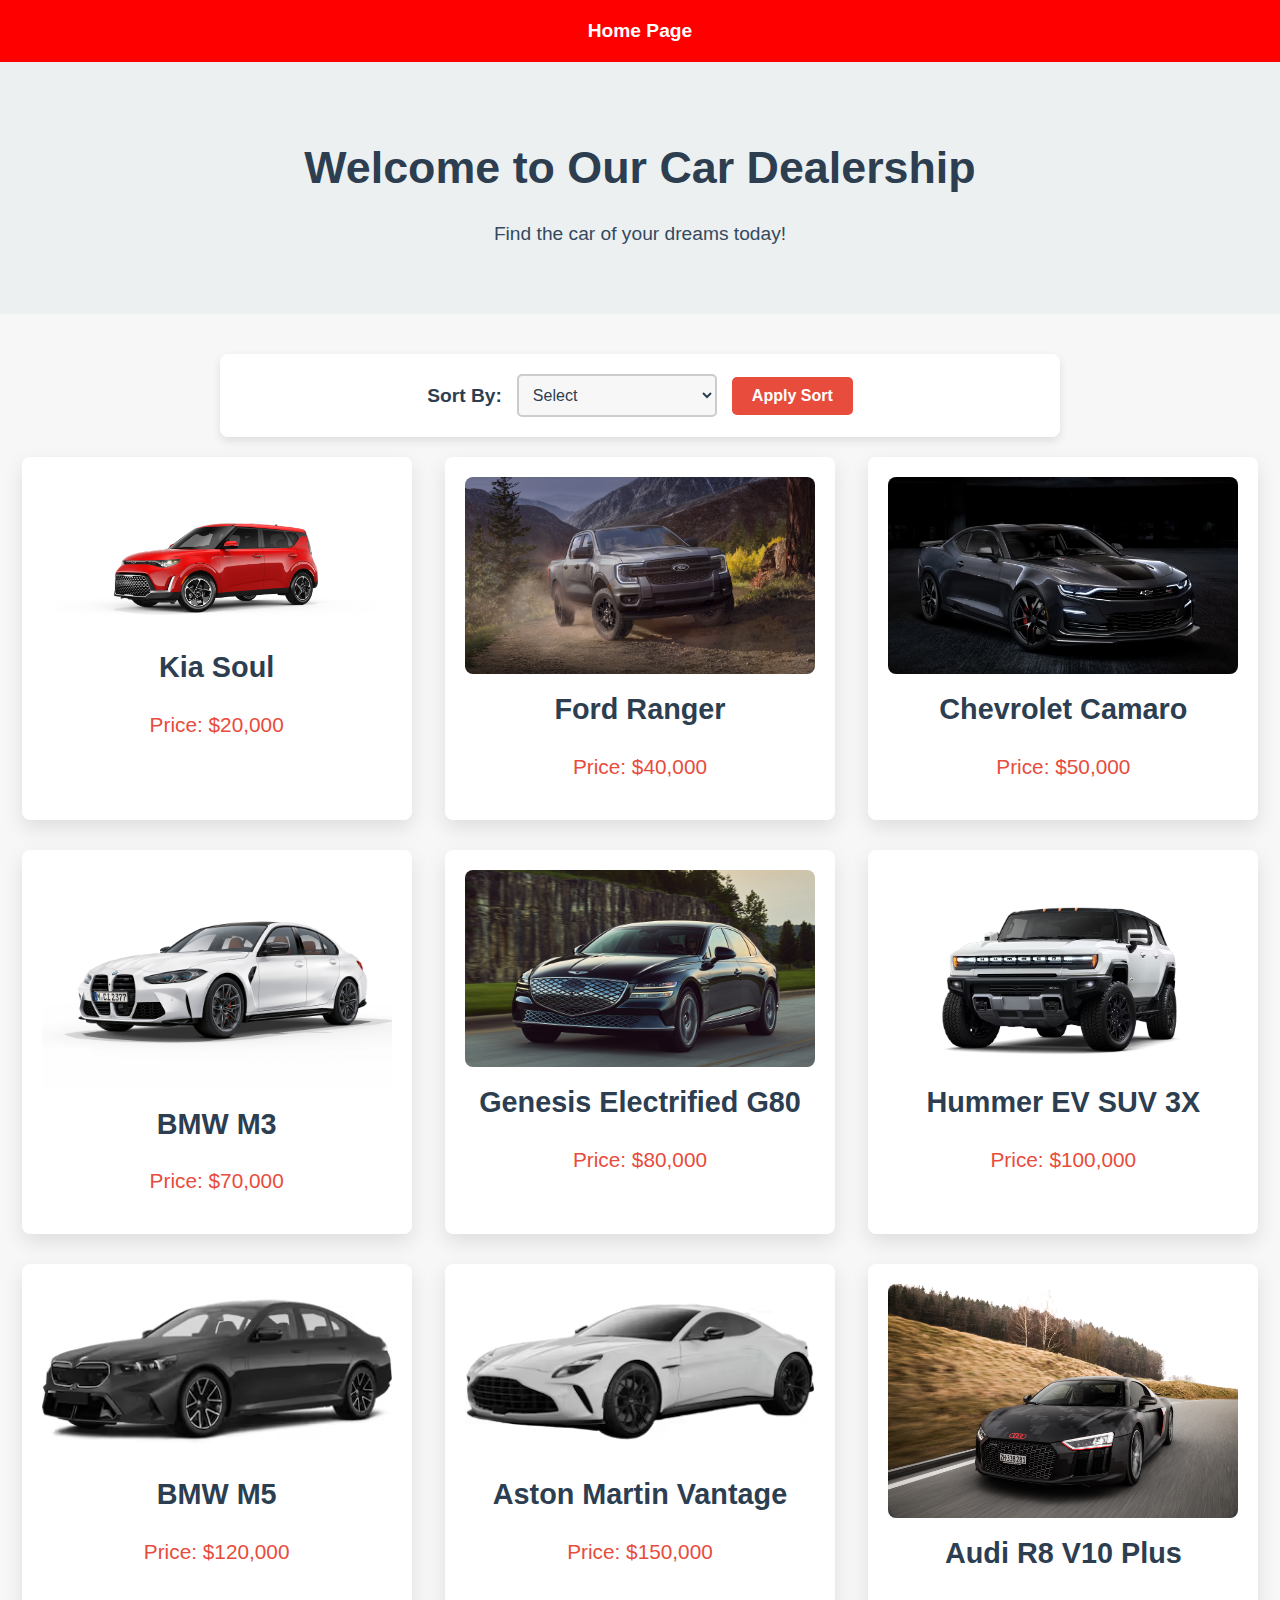
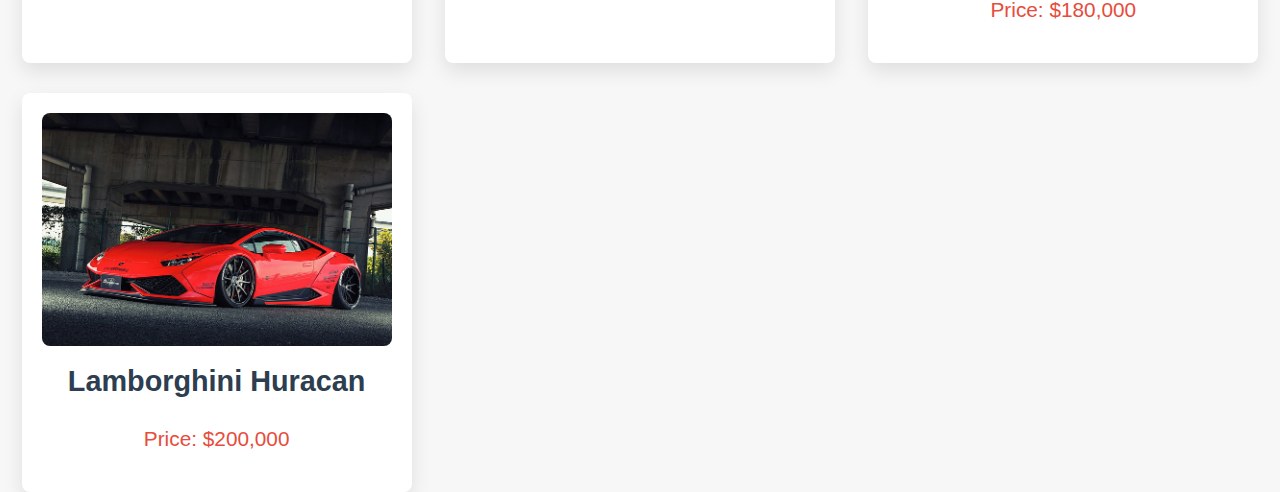
<file: CarListing/car-listings.html>
<!DOCTYPE html>
<html lang="en">
<head>
    <meta charset="UTF-8">
    <meta name="viewport" content="width=device-width, initial-scale=1.0">
    <title>Car Listings</title>
    <link rel="stylesheet" href="styles.css">
    <script src="script.js" defer></script>
</head>

<body>
    
    <header>
        <nav>
            <ul>
                <li><a href="../homepage/homepage.html">Home Page</a></li>
            </ul>
        </nav>
    </header>

    <section class="hero">
        <h1>Welcome to Our Car Dealership</h1>
        <p>Find the car of your dreams today!</p>
    </section>
    
    <section class="filter-bar">
        <label for="sortBy">Sort By:</label>
        <select id="sortBy">
            <option value="default">Select</option>
            <option value="priceLowToHigh">Price: Low to High</option>
            <option value="priceHighToLow">Price: High to Low</option>
            <option value="yearNewToOld">Year: New to Old</option>
            <option value="yearOldToNew">Year: Old to New</option>
        </select>
        <button id="applySort">Apply Sort</button>
    </section>
    
    
    

    
    <section class="car-listings">
        <div class="car">
            <img src="./Cars Images/Kia Soul.png" alt="Kia Soul">
            <h3>Kia Soul</h3>
            <p>Price: $20,000</p>
            <div class="car-details">
                <h4>Details</h4>
                <p>Color: Red</p>
                <p>Year: 2023</p>
                <p>Mileage: 8,000 miles</p>
                <p>Fuel Type: Gasoline</p>
            </div>
        </div>
        

        <div class="car">
            <img src="./Cars Images/Ford Ranger.png" alt="Ford Ranger">
            <h3>Ford Ranger</h3>
            <p>Price: $40,000</p>
            <div class="car-details">
                <h4>Details</h4>
                <p>Color: Silver</p>
                <p>Year: 2023</p>
                <p>Mileage: 12,000 miles</p>
                <p>Fuel Type: Diesel</p>
            </div>
        </div>
        

        <div class="car">
            <img src="./Cars Images/chevrolet camaro.png" alt="Chevrolet Camaro">
            <h3>Chevrolet Camaro</h3>
            <p>Price: $50,000</p>
            <div class="car-details">
                <h4>Details</h4>
                <p>Color: Black</p>
                <p>Year: 2023</p>
                <p>Mileage: 5,000 miles</p>
                <p>Fuel Type: Gasoline</p>
            </div>
        </div>
        

        <div class="car">
            <img src="./Cars Images/BMW M3.jpg" alt="BMW M3">
            <h3>BMW M3</h3>
            <p>Price: $70,000</p>
            <div class="car-details">
                <h4>Details</h4>
                <p>Color: White</p>
                <p>Year: 2023</p>
                <p>Mileage: 10,000 miles</p>
                <p>Fuel Type: Gasoline</p>
            </div>
        </div>
        

        <div class="car">
            <img src="./Cars Images/Genesis Electrified G80.avif" alt="Genesis Electrified G80">
            <h3>Genesis Electrified G80</h3>
            <p>Price: $80,000</p>
            <div class="car-details">
                <h4>Details</h4>
                <p>Color: Silver</p>
                <p>Year: 2024</p>
                <p>Mileage: 0 miles (New)</p>
                <p>Fuel Type: Electric</p>
            </div>
        </div>
        

        <div class="car">
            <img src="./Cars Images/Hummer EV SUV 3X.avif" alt="Hummer EV SUV 3X">
            <h3>Hummer EV SUV 3X</h3>
            <p>Price: $100,000</p>
            <div class="car-details">
                <h4>Details</h4>
                <p>Color: Matte Black</p>
                <p>Year: 2024</p>
                <p>Mileage: 0 miles (New)</p>
                <p>Fuel Type: Electric</p>
            </div>
        </div>

        <div class="car">
            <img src="./Cars Images/BMW M5.avif" alt="BMW M5">
            <h3>BMW M5</h3>
            <p>Price: $120,000</p>
            <div class="car-details">
                <h4>Details</h4>
                <p>Color: Black</p>
                <p>Year: 2023</p>
                <p>Mileage: 500 miles (Pre-owned)</p>
                <p>Fuel Type: Gasoline</p>
            </div>
        </div>
        
        <div class="car">
            <img src="./Cars Images/Aston Martin Vantage.avif" alt="Aston Martin Vantage">
            <h3>Aston Martin Vantage</h3>
            <p>Price: $150,000</p>
            <div class="car-details">
                <h4>Details</h4>
                <p>Color: White</p>
                <p>Year: 2023</p>
                <p>Mileage: 0 miles (New)</p>
                <p>Fuel Type: Gasoline</p>
            </div>
        </div>
        
        <div class="car">
            <img src="./Cars Images/Audi R8 V10 Plus.jpg" alt="Audi R8 V10 Plus">
            <h3>Audi R8 V10 Plus</h3>
            <p>Price: $180,000</p>
            <div class="car-details">
                <h4>Details</h4>
                <p>Color: Mythos Black Metallic</p>
                <p>Year: 2024</p>
                <p>Mileage: 0 miles (New)</p>
                <p>Fuel Type: Gasoline</p>
            </div>
        </div>
        
        <div class="car">
            <img src="./Cars Images/Lamborghini Huracan.jpg" alt="Lamborghini Huracan">
            <h3>Lamborghini Huracan</h3>
            <p>Price: $200,000</p>
            <div class="car-details">
                <h4>Details</h4>
                <p>Color: Red</p>
                <p>Year: 2024</p>
                <p>Mileage: 0 miles (New)</p>
                <p>Fuel Type: Gasoline</p>
            </div>
        </div>
        
        
    </section>
    
    
</body>
</html>
</file>
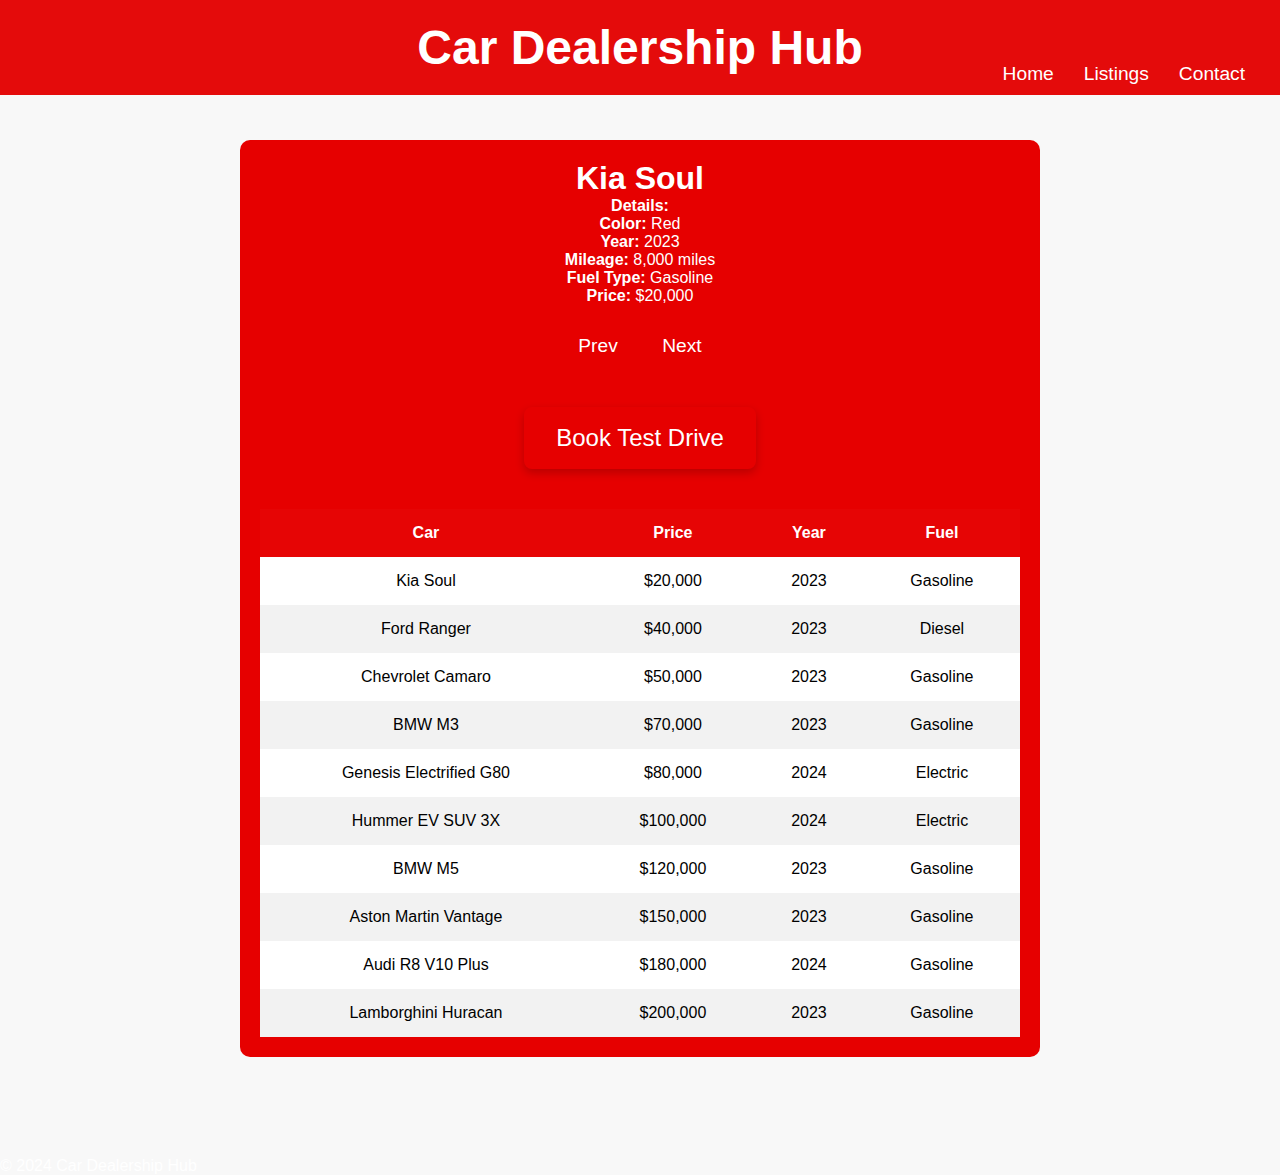
<file: catalogue/catalogue.html>
<!DOCTYPE html>
<html lang="en">
<head>
  <meta charset="UTF-8">
  <meta name="viewport" content="width=device-width, initial-scale=1.0">
  <title>Car Dealership Hub</title>
  <link rel="stylesheet" href="catalogue.css">
</head>
<body>
  <header>
    <div id="header-bar">
      <h1>Car Dealership Hub</h1>
      <nav>
        <ul>
          <li><a href="#">Home</a></li>
          <li><a href="#">Listings</a></li>
          <li><a href="#">Contact</a></li>
        </ul>
      </nav>
    </div>
  </header>

  <main>
    <div id="car-container">
      <div id="car-info">
        <h2 id="car-name">Car Name</h2>
        <div id="car-details">
          <p><strong>Details:</strong></p>
          <ul>
            <li><strong>Color:</strong> <span id="car-color">N/A</span></li>
            <li><strong>Year:</strong> <span id="car-year">N/A</span></li>
            <li><strong>Mileage:</strong> <span id="car-mileage">N/A</span></li>
            <li><strong>Fuel Type:</strong> <span id="car-fuel">N/A</span></li>
            <li><strong>Price:</strong> <span id="car-price">$0</span></li>
          </ul>
        </div>
      </div>

      <div id="buttons">
        <button id="prev-btn" class="fancy-btn">Prev</button>
        <button id="next-btn" class="fancy-btn">Next</button>
      </div>

      <button id="test-drive-btn" class="fancy-btn-red">Book Test Drive</button>

      <table id="comparison-table">
        <thead>
          <tr>
            <th>Car</th>
            <th>Price</th>
            <th>Year</th>
            <th>Fuel</th>
          </tr>
        </thead>
        <tbody>
          <!-- Dynamic car comparison will be inserted here -->
        </tbody>
      </table>
    </div>
  </main>

  <footer>
    <p>&copy; 2024 Car Dealership Hub</p>
  </footer>

  <script src="catalogue.js"></script>
</body>
</html>
</file>
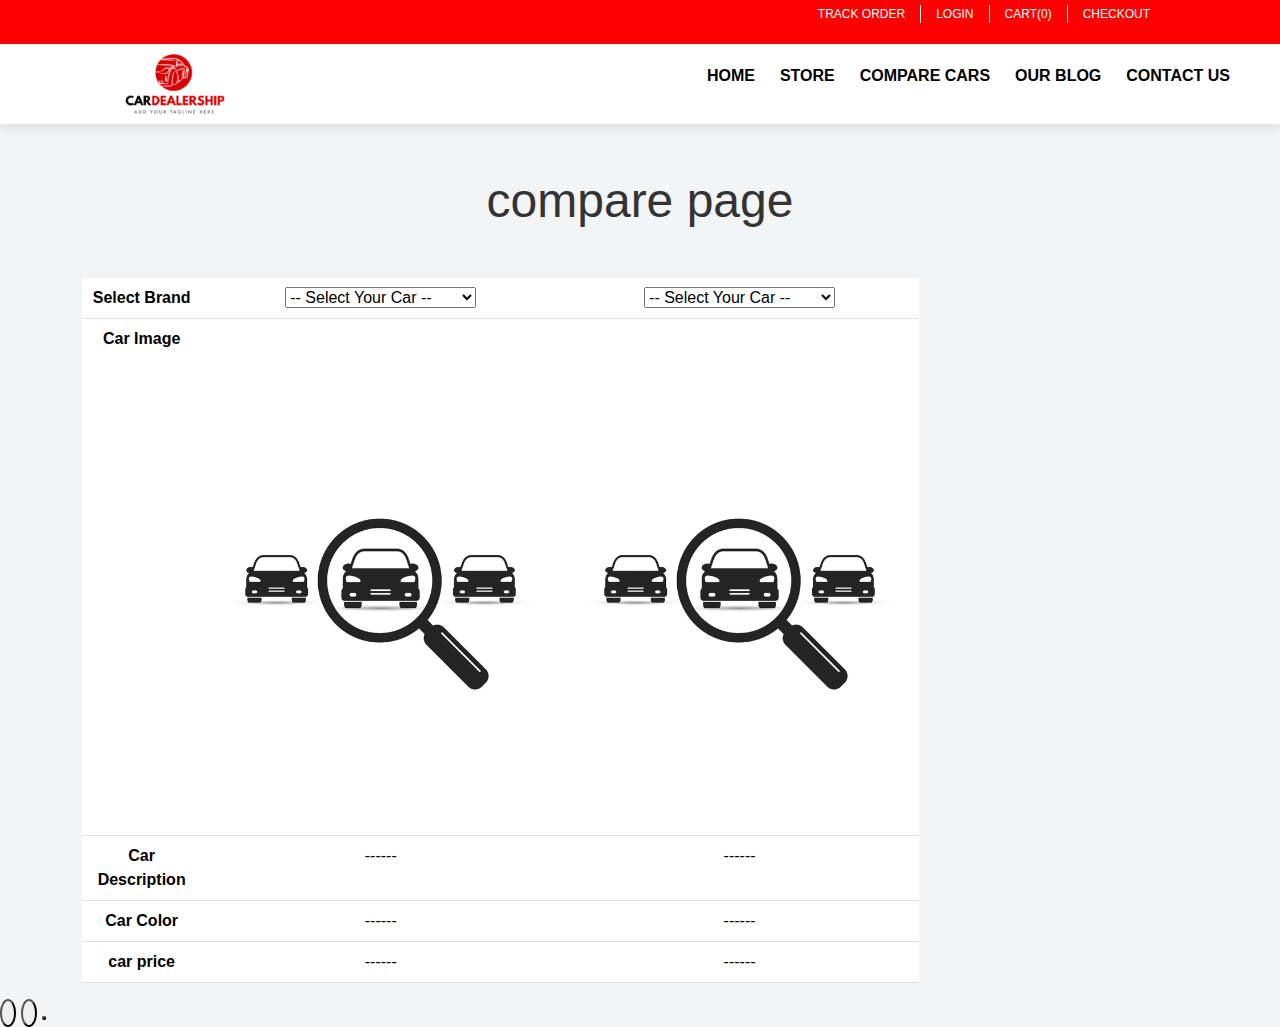
<file: comparison/comparison.html>
<!DOCTYPE html>
<html lang="en">


    <head>
        <meta charset="UTF-8">
        <meta name="viewport" content="width=device-width, initial-scale=1.0">
        <meta http-equiv="X-UA-compatible" content="ie=edge">
        <meta name="Description" content="Enter your Description here"/>
        <link rel="stylesheet" href="https://cdnjs.cloudflare.com/ajax/libs/twitter-bootstrap/5.1.0/css/bootstrap.min.css">
        <link rel="stylesheet" href="https://cdnjs.cloudflare.com/ajax/libs/font-awesome/5.15.4/css/all.min.css">
       
        <style>
            td>img{
                width: 100%;
                height: 500px;
                object-fit: contain ;
            }
        </style>
         <title>Comparison</title>

         <link rel="stylesheet" href="https://cdnjs.cloudflare.com/ajax/libs/font-awesome/6.7.1/css/all.min.css"
          integrity="sha512-5Hs3dF2AEPkpNAR7UiOHba+lRSJNeM2ECkwxUIxC1Q/FLycGTbNapWXB4tP889k5T5Ju8fs4b1P5z/iB4nMfSQ==" crossorigin="anonymous" referrerpolicy="no-referrer" />
   
          <link rel="stylesheet" href="style.css">
                




    </head>

        <body>

               <!--  Ribbon -->
    <header>
        <div id="rippon">
            <nav>
                <ul>
                    <li id="liNoBorder"><a href="#" >TRACK ORDER</a></li>
                    <li><a href="#">LOGIN</a></li>
                    <li><a href="#">CART(0)</a></li>
                    <li><a href="#">CHECKOUT</a></li>
                    
                </ul>
            </nav>
        </div>

        <!-- NavBar-->
        <nav id="navbar">
            <div class="logo">
                <img src="pictures/logo.png" alt="Company Logo">
            </div>
            <ul>
                <li><a href="../homepage/homepage.html">HOME</a></li>
                <li><a href="../CarListing/car-listings.html">STORE</a></li>
                <li><a href="../comparison/comparison.html">COMPARE CARS</a></li>
                <li><a href="../BlogPage/index.html">OUR BLOG</a></li>
                <li><a href="../contactUs/contactUs.html">CONTACT US</a></li> 
              </ul>
        </nav>
    </header>

            <h1 class="display-5 my-5">compare page </h1>

             <div class="container">
                <div class="col-md-9 auto">
                    <table class="table">
                        <tr class="bg-light">
                            <th>Select Brand</th>
                            <th>
                                <select class="from-conrtol" id="select1" onchange="item1(this.value)">
                                    <option value="0">-- Select Your Car --</option>
                                </select>
                            </th>
                            
                            <th>
                                <select class="from-conrtol" id="select2" onchange="item2(this.value)">
                                    <option value="0">-- Select Your Car --</option>
                                </select>
                            </th>
                        </tr>
                        <tr>
                            <th>Car Image</th>
                            <td><img src="search-car-sign-vector-magnifying-600nw-538584514.webp" id="img1" alt=""></td>
                            <td><img src="search-car-sign-vector-magnifying-600nw-538584514.webp" id="img2" alt=""></td>
                        
                        </tr>
                        
                        <tr>
                            <th>Car Description</th>
                            <td id="desc1">------</td>
                            <td id="desc2">------</td>
                        </tr>
                        <tr>
                            <th>Car Color</th>
                            <td id="Color1">------</td>
                            <td id="Color2">------</td>
                        </tr>
                        <tr>
                            <th>car price</th>
                            <td id="price1">------</td>
                            <td id="price2">------</td>
                        </tr>
        
        
                    </table>
         
                </div>
             </div>
















<button style="border-radius: 100%; color: red;"><i class="fa-brands fa-facebook"></i></button>
<button style="border-radius: 100%; color: red;"><i class="fa-brands fa-instagram"></i></button>
<button style="border-radius: 100%; color: red;"><i class="fa-brands fa-x-twitter"></i></button>



        </body>
</html>


<script src="data.js"></script>
<script>
    for(var i=1; i < car.length; i++){
     document.getElementById("select1").innerHTML +=`
      <option value="${i}">${car[i].title}</option>
     `;
     document.getElementById("select2").innerHTML +=`
      <option value="${i}">${car[i].title}</option>
     `;
    }
    function item1(a){
       
        var select2 = document.getElementById("select2").value;
        if(a != select2){
            document.getElementById("img1").src=car[a].Image
            document.getElementById("desc1").innerHTML=car[a].description
            document.getElementById("Color1").innerHTML=car[a].color
            document.getElementById("price1").innerHTML=car[a].price
        }else{
            document.getElementById("img1").src=car[0].Image 
            document.getElementById("desc1").innerHTML=""
            document.getElementById("Color1").innerHTML=""
            document.getElementById("price1").innerHTML=""
        }
        
    }
    
    function item2(a){
        var select1 = document.getElementById("select1").value;
        if(a != select1){
            document.getElementById("img2").src=car[a].Image
            document.getElementById("desc2").innerHTML=car[a].description
            document.getElementById("Color2").innerHTML=car[a].color
            document.getElementById("price2").innerHTML=car[a].price
        }else{
            document.getElementById("img2").src=car[0].Image 
            document.getElementById("desc2").innerHTML=""
            document.getElementById("Color2").innerHTML=""
            document.getElementById("price2").innerHTML=""
        }
    }
</script>
</file>
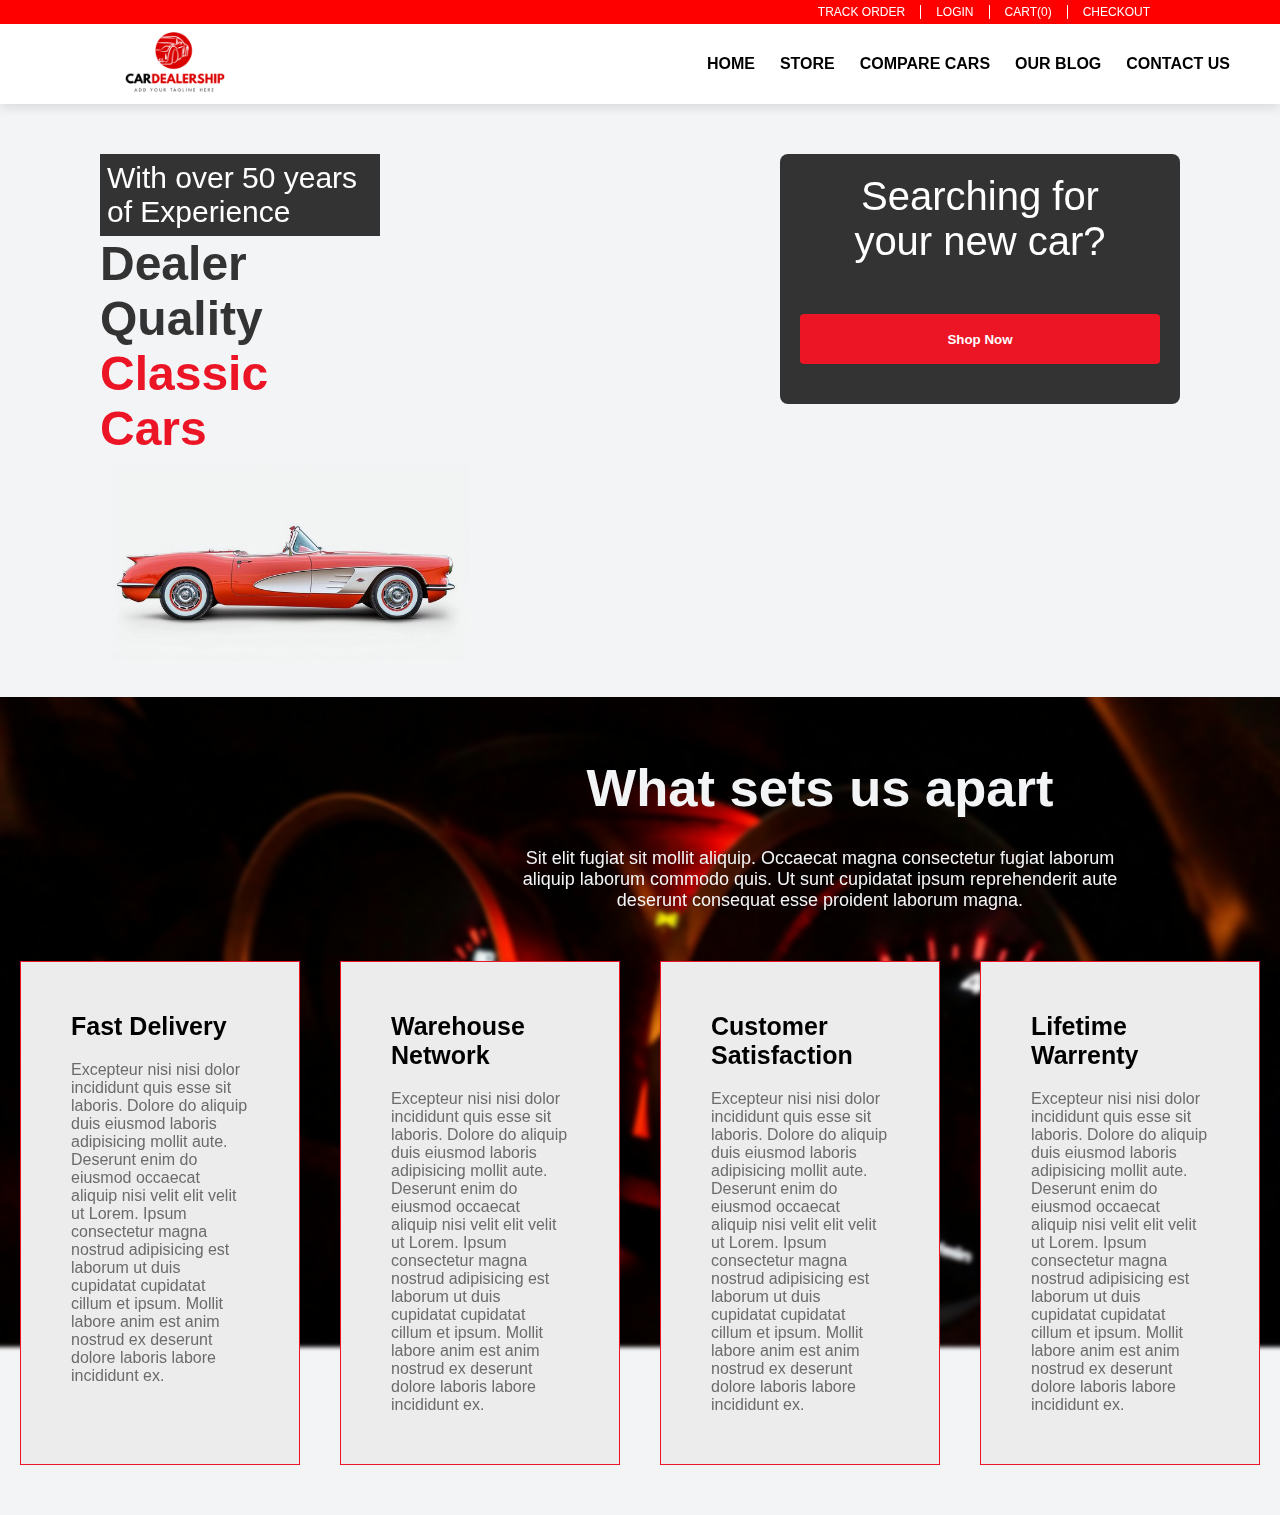
<file: homepage/homepage.html>
<!DOCTYPE html>
<html lang="en">
  <head>
    <meta charset="UTF-8" />
    <meta name="viewport" content="width=device-width, initial-scale=1.0" />
    <title>Classic Cars</title>
    <link rel="stylesheet" href="homepage.css" />
  </head>

  <body>
    <!--  Ribbon -->
    <header>
      <div id="rippon">
        <nav>
          <ul>
            <li id="liNoBorder"><a href="#">TRACK ORDER</a></li>
            <li><a href="#">LOGIN</a></li>
            <li><a href="#">CART(0)</a></li>
            <li><a href="#">CHECKOUT</a></li>
          </ul>
        </nav>
      </div>

      <!-- NavBar-->
      <nav id="navbar">
        <div class="logo">
          <img src="pictures/logo.png" alt="Company Logo" />
        </div>
        <ul>
          <li><a href="homepage.html">HOME</a></li>
          <li><a href="/CarListing/car-listings.html">STORE</a></li>
          <li><a href="/comparison/comparison.html">COMPARE CARS</a></li>
          <li><a href="/BlogPage/index.html">OUR BLOG</a></li>
          <li><a href="/contactUs/contactUs.html">CONTACT US</a></li> <!--Youssef Talaat's page-->
        </ul>
      </nav>
    </header>

    <!-- Main Content -->
    <div id="container">
      <div id="left-section">
        <p>With over 50 years of Experience</p>
        <h1>Dealer Quality <span>Classic Cars</span></h1>
        <img src="pictures/redCar.jpg" alt="a red corvette" id="carimage" />
      </div>

      <!-- Search Menu -->
      <div id="search-menu">
        <div class="search-box">
          
            <p>Searching for 
                <br>your new car?</p>
                <a href="/catalogue/catalogue.html" > <button type="submit" class="shop-btn">Shop Now</button></a> <!--Mohamed Essam Page-->
          </form>

        </div>
      </div>
    </div>
    <div id="down-section">
      <div id="backdrop-filter">
        <div id="header-down-section">
          <h2>What sets us apart</h2>
          <p>
            Sit elit fugiat sit mollit aliquip. Occaecat magna consectetur
            fugiat laborum aliquip laborum commodo quis. Ut sunt cupidatat ipsum
            reprehenderit aute deserunt consequat esse proident laborum magna.
          </p>
        </div>
        <div id="box-section">
          <div class="box">
            <h3>Fast Delivery</h3>
            <p>
              Excepteur nisi nisi dolor incididunt quis esse sit laboris. Dolore
              do aliquip duis eiusmod laboris adipisicing mollit aute. Deserunt
              enim do eiusmod occaecat aliquip nisi velit elit velit ut Lorem.
              Ipsum consectetur magna nostrud adipisicing est laborum ut duis
              cupidatat cupidatat cillum et ipsum. Mollit labore anim est anim
              nostrud ex deserunt dolore laboris labore incididunt ex.
            </p>
          </div>
          <div class="box">
            <h3>Warehouse Network</h3>
            <p>
              Excepteur nisi nisi dolor incididunt quis esse sit laboris. Dolore
              do aliquip duis eiusmod laboris adipisicing mollit aute. Deserunt
              enim do eiusmod occaecat aliquip nisi velit elit velit ut Lorem.
              Ipsum consectetur magna nostrud adipisicing est laborum ut duis
              cupidatat cupidatat cillum et ipsum. Mollit labore anim est anim
              nostrud ex deserunt dolore laboris labore incididunt ex.
            </p>
          </div>
          <div class="box">
            <h3>Customer Satisfaction</h3>
            <p>
              Excepteur nisi nisi dolor incididunt quis esse sit laboris. Dolore
              do aliquip duis eiusmod laboris adipisicing mollit aute. Deserunt
              enim do eiusmod occaecat aliquip nisi velit elit velit ut Lorem.
              Ipsum consectetur magna nostrud adipisicing est laborum ut duis
              cupidatat cupidatat cillum et ipsum. Mollit labore anim est anim
              nostrud ex deserunt dolore laboris labore incididunt ex.
            </p>
          </div>
          <div class="box">
            <h3>Lifetime Warrenty</h3>
            <p>
              Excepteur nisi nisi dolor incididunt quis esse sit laboris. Dolore
              do aliquip duis eiusmod laboris adipisicing mollit aute. Deserunt
              enim do eiusmod occaecat aliquip nisi velit elit velit ut Lorem.
              Ipsum consectetur magna nostrud adipisicing est laborum ut duis
              cupidatat cupidatat cillum et ipsum. Mollit labore anim est anim
              nostrud ex deserunt dolore laboris labore incididunt ex.
            </p>
          </div>
        </div>
      </div>
    </div>
   
    <script src="homepage.js"></script>
  </body>
</html>
</file>
<file: CarListing/styles.css>
body {
    font-family: 'Helvetica Neue', sans-serif;
    margin: 0;
    padding: 0;
    background-color: #f7f7f7; 
    color: #333; 
}

h1, h3 {
    color: #222;
}

p {
    color: #444;
}


header {
    background-color: #ff0000; 
    padding: 20px 0;
}

nav ul {
    display: flex;  
    justify-content: center;
    list-style: none;
    padding: 0;
    margin: 0;
}

nav ul li {
    margin: 0 20px; 
}

nav ul li a {
    text-decoration: none;
    color: white;
    font-weight: bold;
    font-size: 1.2em;
}


.hero {
    text-align: center;
    padding: 50px 20px;
    background-color: #ecf0f1; 
    margin-bottom: 40px;
}

.hero h1 {
    font-size: 2.8em;
    color: #2c3e50;
}

.hero p {
    font-size: 1.2em;
    color: #34495e;
}


.car-listings {
    display: grid;
    grid-template-columns: repeat(auto-fill, minmax(320px, 1fr)); 
    gap: 30px;
    padding: 0 20px;
    justify-items: center;
}


.car {
    background-color: white;
    border-radius: 8px;
    overflow: hidden;
    text-align: center;
    padding: 20px;
    box-shadow: 0 8px 20px rgba(0, 0, 0, 0.1);
    position: relative;
    transition: transform 0.3s ease, box-shadow 0.3s ease;
    width: 100%;
    max-width: 350px; 
}

.car:hover {
    transform: translateY(-10px);
    box-shadow: 0 15px 25px rgba(0, 0, 0, 0.15); 
}


.car img {
    width: 100%;
    height: auto;
    border-radius: 8px;
    transition: transform 0.3s ease;
}


.car h3 {
    font-size: 1.8em;
    margin-top: 15px;
    color: #2c3e50;
}

.car p {
    font-size: 1.3em;
    color: #e74c3c; 
}


.car:hover .car-details {
    opacity: 1;
    transform: translateY(0); 
}

.car .car-details {
    position: absolute;
    bottom: 0;
    left: 0;
    right: 0;
    background-color: rgba(0, 0, 0, 0.7); 
    color: white;
    padding: 20px;
    border-top: 3px solid #e74c3c; 
    opacity: 0;
    transform: translateY(100%); 
    transition: opacity 0.4s, transform 0.4s ease;
    font-size: 1.1em;
    line-height: 1.5;
    box-shadow: 0 -4px 12px rgba(0, 0, 0, 0.2); 
}


.car-details h4 {
    font-size: 1.2em;
    margin-bottom: 10px;
    font-weight: bold;
}


.car-details p {
    margin-top: 5px;
}



.filter-bar {
    display: flex;
    justify-content: center;
    align-items: center;
    gap: 15px; 
    padding: 20px;
    background-color: #fff;
    box-shadow: 0 4px 10px rgba(0, 0, 0, 0.1); 
    border-radius: 8px;
    margin: 20px auto;
    max-width: 800px;
}


.filter-bar label {
    font-size: 1.2em;
    font-weight: bold;
    color: #2c3e50;
}


.filter-bar select {
    padding: 10px;
    font-size: 1em;
    border: 2px solid #ccc;
    border-radius: 5px;
    background-color: #f7f7f7;
    color: #2c3e50;
    transition: border-color 0.3s ease;
    width: 200px;
}

.filter-bar select:focus {
    border-color: #e74c3c; 
}


.filter-bar button {
    padding: 10px 20px;
    font-size: 1em;
    font-weight: bold;
    color: white;
    background-color: #e74c3c; 
    border: none;
    border-radius: 5px;
    cursor: pointer;
    transition: background-color 0.3s ease, transform 0.2s ease;
}

.filter-bar button:hover {
    background-color: #c0392b; 
    transform: scale(1.05); 
}

.filter-bar button:active {
    transform: scale(1); 
}
</file>
<file: catalogue/catalogue.css>
* {
    margin: 0;
    padding: 0;
    box-sizing: border-box;
  }
  
  body {
    font-family: Arial, sans-serif;
    background-color: #f8f8f8;
    color: white;
    padding-top: 40px; /* Added space between body and header */
  }
  
  #header-bar {
    background-color: #e40b0b;
    padding: 20px 0;
    text-align: center;
    position: fixed; /* Fixing the header to the top */
    top: 0;
    left: 0;
    width: 100%;
    z-index: 1000; /* Ensure it stays on top */
  }
  
  header h1 {
    font-size: 3em;
    color: white;
  }
  
  nav ul {
    list-style: none;
    display: flex;
    justify-content: flex-end; /* Aligning the links to the right */
    margin-top: 10px;
    position: absolute;
    bottom: 10px;
    right: 20px;
  }
  
  nav ul li {
    margin: 0 15px;
  }
  
  nav ul li a {
    color: white;
    text-decoration: none;
    font-size: 1.2em;
  }
  
  #car-container {
    background-color: #e60000;
    padding: 20px;
    border-radius: 10px;
    text-align: center;
    max-width: 800px;
    margin: 100px auto; /* Adding space from the top */
  }
  
  #car-info h2 {
    font-size: 2em;
  }
  
  #car-details ul {
    list-style: none;
    padding: 0;
  }
  
  #buttons {
    margin: 20px 0;
  }
  
  .fancy-btn {
    background-color: #e60000;
    color: white;
    border: none;
    padding: 10px 20px;
    font-size: 1.2em;
    border-radius: 5px;
    cursor: pointer;
    transition: background-color 0.3s;
  }
  
  .fancy-btn:hover {
    background-color: #cc0000;
  }
  
  .fancy-btn-red {
    background-color: #cc0000; /* Slightly different red */
  }
  
  .fancy-btn-red:hover {
    background-color: #990000; /* Darker red for hover */
  }
  
  /* Styling for the Book Test Drive button */
  #test-drive-btn {
    background-color: #e60000;
    color: white;
    padding: 15px 30px;
    font-size: 1.5em;
    border-radius: 8px;
    cursor: pointer;
    border: 2px solid #e60000;
    box-shadow: 0 4px 10px rgba(0, 0, 0, 0.2);
    transition: all 0.4s;
    margin-top: 20px;
  }
  
  #test-drive-btn:hover {
    background-color: #ca0707;
    box-shadow: 0 8px 15px rgba(0, 0, 0, 0.3);
    transform: scale(1.05);
  }
  
  #test-drive-btn:active {
    background-color: #990000;
  }
  
  table {
    margin-top: 40px; /* Added space between comparison table and car details */
    width: 100%;
    border-collapse: collapse;
    background-color: #fff;
    color: black;
    border-radius: 8px;
  }
  
  th, td {
    padding: 15px;
    text-align: center;
  }
  
  th {
    background-color: #e60505;
    color: white;
  }
  
  tr:nth-child(even) {
    background-color: #f2f2f2;
  }
</file>
<file: comparison/style.css>
/* Reset and Default Styles */
* {
    margin: 0;
    padding: 0;
    box-sizing: border-box;
    font-family: Arial, sans-serif;
  }
  
  body {
    background-color: #f3f4f6;
    color: #333;
  }
  
/* Red Ribbon */
#rippon {
    background-color: red;
    padding: 5px 0;
  }
  #rippon nav ul a {
    text-decoration: none;
    color: #fff;
  }
  #rippon nav ul {
    list-style-type: none;
    display: flex;
    justify-content: flex-end;
    gap: 15px;
    margin-right: 130px;
  }
  
  #rippon nav ul li {
    color: white;
    font-size: 12px;
    border-left: 1px white solid;
    padding: 0 0 0 15px;
  }
  #rippon nav ul #liNoBorder {
    border: none;
  }
  
  #rippon nav ul li#support span {
    font-size: 10px;
    color: #ffb3b3;
  }
  
  /* Navigation Bar */
  #navbar {
    background-color: #ffffff;
    height: 80px;
    display: flex;
    justify-content: space-between;
    align-items: center;
    padding: 0 50px;
    box-shadow: 0px 4px 10px rgba(0, 0, 0, 0.1);
  }
  
  #navbar .logo img {
    height: 50px;
    transform: scale(2.5);
    margin-left: 100px;
  }
  
  #navbar ul {
    list-style-type: none;
    display: flex;
    gap: 25px;
  }
  
  #navbar ul li {
    font-size: 16px;
    font-weight: bold;
  }
  
  #navbar ul li a {
    text-decoration: none;
    color: #000;
  }
  
  #navbar ul li a:hover {
    color: #ec1526;
  }
  h1{
    text-align: center;
  }
  .container{
    text-align: center;
  }
</file>
<file: homepage/homepage.css>
/* Reset and Default Styles */
* {
  margin: 0;
  padding: 0;
  box-sizing: border-box;
  font-family: Arial, sans-serif;
}

body {
  background-color: #f3f4f6;
  color: #333;
}

/* Red Ribbon */
#rippon {
  background-color: red;
  padding: 5px 0;
}
#rippon nav ul a {
  text-decoration: none;
  color: #fff;
}
#rippon nav ul {
  list-style-type: none;
  display: flex;
  justify-content: flex-end;
  gap: 15px;
  margin-right: 130px;
}

#rippon nav ul li {
  color: white;
  font-size: 12px;
  border-left: 1px white solid;
  padding: 0 0 0 15px;
}
#rippon nav ul #liNoBorder {
  border: none;
}

#rippon nav ul li#support span {
  font-size: 10px;
  color: #ffb3b3;
}

/* Navigation Bar */
#navbar {
  background-color: #ffffff;
  height: 80px;
  display: flex;
  justify-content: space-between;
  align-items: center;
  padding: 0 50px;
  box-shadow: 0px 4px 10px rgba(0, 0, 0, 0.1);
}

#navbar .logo img {
  height: 50px;
  transform: scale(2.5);
  margin-left: 100px;
}

#navbar ul {
  list-style-type: none;
  display: flex;
  gap: 25px;
}

#navbar ul li {
  font-size: 16px;
  font-weight: bold;
}

#navbar ul li a {
  text-decoration: none;
  color: #000;
}

#navbar ul li a:hover {
  color: #ec1526;
}

/* Left Section */
#container {
  display: flex;
  justify-content: space-between;
  padding: 50px 100px;
}

#left-section {
  max-width: 50%;
}

#left-section p {
  font-size: 20px;
  color: #ffffff;
  font-size: 30px;
  display: inline-block;
  padding: 7px;
  background-color: #333;
}

#left-section h1 {
  font-size: 48px;
  margin-bottom: 30px;
}

#left-section h1 span {
  color: #ec1526;
}

#left-section img {
  width: 100%;
  max-width: 600px;
  mix-blend-mode: multiply;
  transform: scale(1.3);
  position: relative;
  left: 50px;
}

/* Search Menu */
#search-menu {
  background-color: #333;
  padding: 20px;
  color: #fff;
  border-radius: 8px;
  width: 400px;
  height: 250px;
  margin-left: 400px;
  max-height: 300px;
}

.search-box p{
  font-size: 40px;
  text-align: center;
}

form {
  display: flex;
  flex-direction: column;
  gap: 10px;
  
}

select,
.search-input {
  padding: 10px;
  border: none;
  border-radius: 4px;
}

.shop-btn,
.search-btn {
  text-align: center;
position: relative;
top: 50px;
  padding: 12px;
  width: 360px;
  height: 50px;
  background-color: #ec1526;
  color: white;
  border: none;
  cursor: pointer;
  border-radius: 4px;
  font-weight: bold;
}

.shop-btn:hover,
.search-btn:hover {
  background-color: #ff4d4d;
}


#down-section {
  display: flex;
  flex-direction: column;
  background-image: url(pictures/downsection.jpg);
  background-position: center;
  background-repeat: no-repeat;
  background-size: cover;
  
  color: #f3f4f6;
  height: 650px
}
#header-down-section {
  margin: 30px 0 20px;
  width: 700px;
  text-align: center;
  padding: 30px;
  position: relative;
  left: 470px;
  font-size: 35px;
  
}

#header-down-section p {
  margin: 30px 0 0px;
  font-size: 18px;
  font-weight: 100;
}
#box-section {
  display: flex;
  flex-direction: row;
  justify-content: center;
}

.box h3{
  font-size: 25px;
}
.box p {
  text-align: left;
  margin: 20px 0 0 ;
  color: #6b6b6b;
}
.box {
  background-color: #ececec;
  border: #ec1526 solid 1px;
  color: #000;
  margin: 0 20px 0 ;
  width: 350px;
  height: auto;
  padding: 50px;
  margin-bottom: 50px;
}
#backdrop-filter{
  backdrop-filter: blur(2px);
}
</file>
